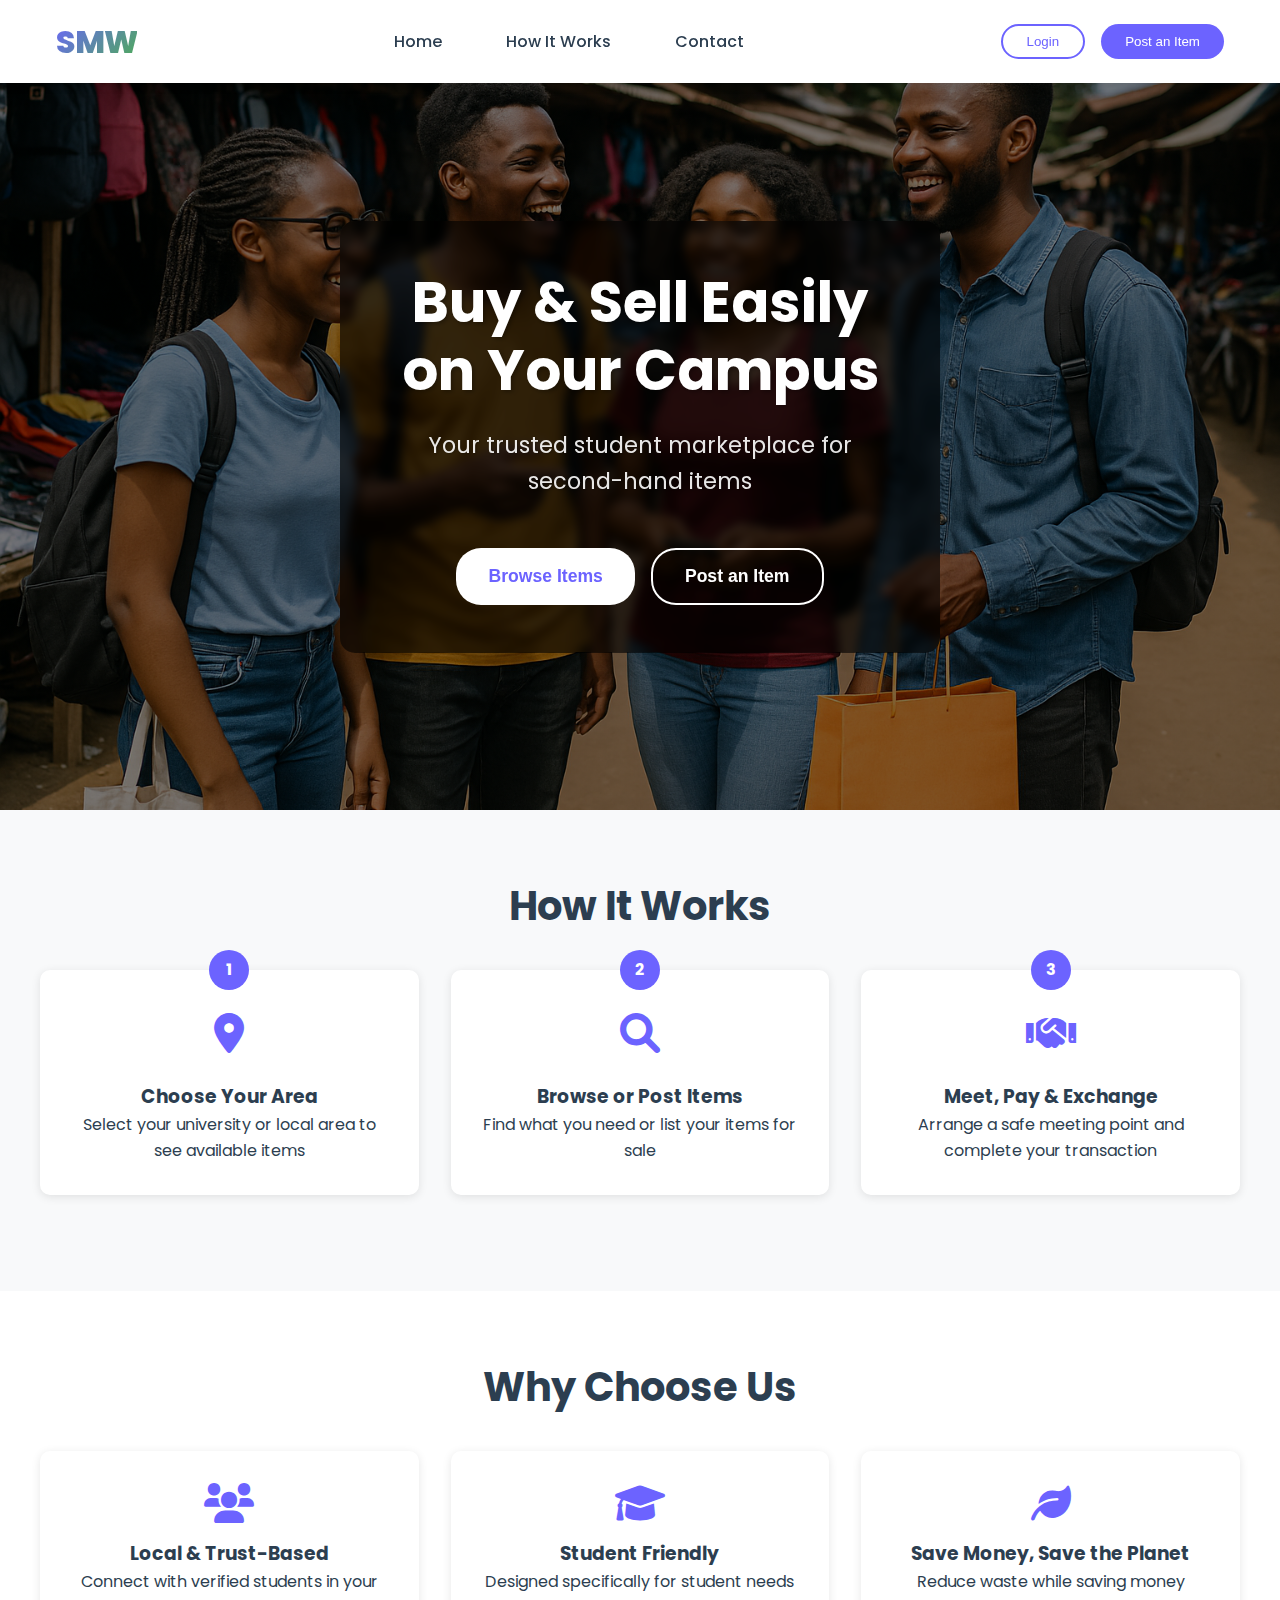
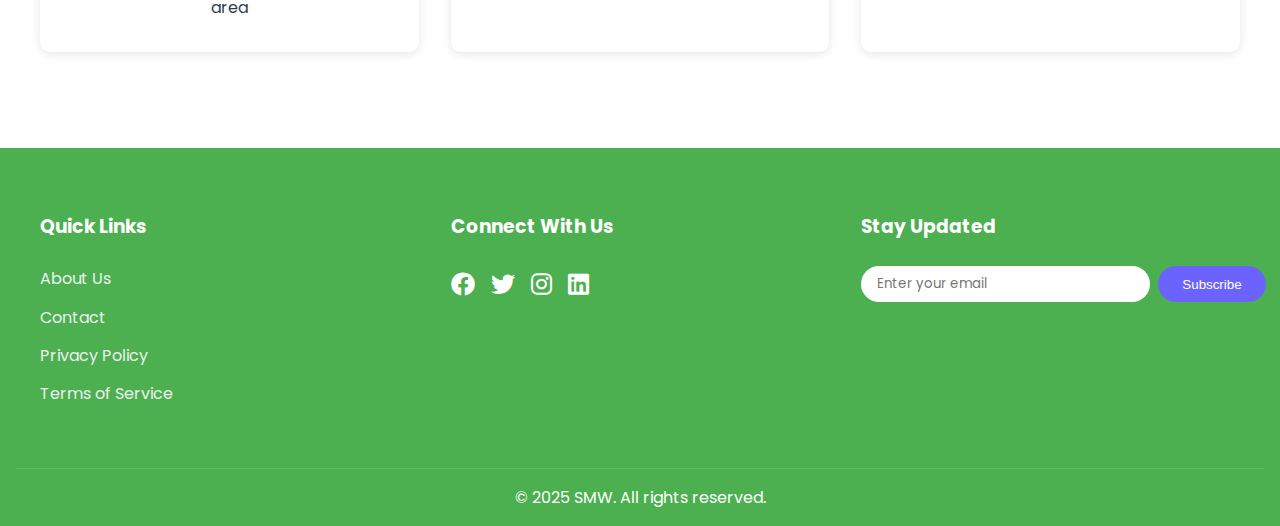
<file: New folder/index.html>
<!DOCTYPE html>
<html lang="en">
<head>
    <meta charset="UTF-8">
    <meta name="viewport" content="width=device-width, initial-scale=1.0">
    <title>Campus Thrift - Student Marketplace</title>
    <link rel="stylesheet" href="styles.css">
    <link rel="stylesheet" href="https://cdnjs.cloudflare.com/ajax/libs/font-awesome/6.0.0/css/all.min.css">
    <link href="https://fonts.googleapis.com/css2?family=Poppins:wght@300;400;500;600;700&display=swap" rel="stylesheet">
</head>
<body>
    <header class="header">
        <nav class="nav-container">
            <div class="logo">
                <h1>SMW</h1>
            </div>
            <div class="nav-links">
                <a href="#" class="nav-link">Home</a>
                <a href="#how-it-works" class="nav-link">How It Works</a>

                <a href="#contact" class="nav-link">Contact</a>
            </div>
            <div class="nav-buttons">
                <button class="nav-button login">Login</button>
                <button class="nav-button post">Post an Item</button>
            </div>
            <button class="hamburger-menu">
                <span></span>
                <span></span>
                <span></span>
            </button>
        </nav>
    </header>

    <main>
        <section class="hero">
            <div class="hero-content">
                <h1>Buy & Sell Easily on Your Campus</h1>
                <p>Your trusted student marketplace for second-hand items</p>
                <div class="cta-buttons">
                    <button class="cta-button primary">Browse Items</button>
                    <button class="cta-button secondary">Post an Item</button>
                </div>
            </div>
        </section>



        <section id="how-it-works" class="steps-section">
            <h2>How It Works</h2>
            <div class="steps-grid">
                <div class="step-card">
                    <div class="step-icon">
                        <i class="fas fa-map-marker-alt"></i>
                    </div>
                    <div class="step-number">1</div>
                    <h3>Choose Your Area</h3>
                    <p>Select your university or local area to see available items</p>
                </div>
                <div class="step-card">
                    <div class="step-icon">
                        <i class="fas fa-search"></i>
                    </div>
                    <div class="step-number">2</div>
                    <h3>Browse or Post Items</h3>
                    <p>Find what you need or list your items for sale</p>
                </div>
                <div class="step-card">
                    <div class="step-icon">
                        <i class="fas fa-handshake"></i>
                    </div>
                    <div class="step-number">3</div>
                    <h3>Meet, Pay & Exchange</h3>
                    <p>Arrange a safe meeting point and complete your transaction</p>
                </div>
            </div>
        </section>

        <section class="features-section">
            <h2>Why Choose Us</h2>
            <div class="features-grid">
                <div class="feature-card">
                    <i class="fas fa-users"></i>
                    <h3>Local & Trust-Based</h3>
                    <p>Connect with verified students in your area</p>
                </div>

                <div class="feature-card">
                    <i class="fas fa-graduation-cap"></i>
                    <h3>Student Friendly</h3>
                    <p>Designed specifically for student needs</p>
                </div>
                <div class="feature-card">
                    <i class="fas fa-leaf"></i>
                    <h3>Save Money, Save the Planet</h3>
                    <p>Reduce waste while saving money</p>
                </div>
            </div>
        </section>

 
    </main>

    <footer class="footer">
        <div class="footer-content">
            <div class="footer-section">
                <h3>Quick Links</h3>
                <ul>
                    <li><a href="#">About Us</a></li>
                    <li><a href="#">Contact</a></li>
                    <li><a href="#">Privacy Policy</a></li>
                    <li><a href="#">Terms of Service</a></li>
                </ul>
            </div>
            <div class="footer-section">
                <h3>Connect With Us</h3>
                <div class="social-icons">
                    <a href="#"><i class="fab fa-facebook"></i></a>
                    <a href="#"><i class="fab fa-twitter"></i></a>
                    <a href="#"><i class="fab fa-instagram"></i></a>
                    <a href="#"><i class="fab fa-linkedin"></i></a>
                </div>
            </div>
            <div class="footer-section">
                <h3>Stay Updated</h3>
                <div class="newsletter">
                    <input type="email" placeholder="Enter your email">
                    <button>Subscribe</button>
                </div>
            </div>
        </div>
        <div class="footer-bottom">
            <p>&copy; 2025 SMW. All rights reserved.</p>
        </div>
    </footer>

    <script src="script.js"></script>
</body>
</html>
</file>
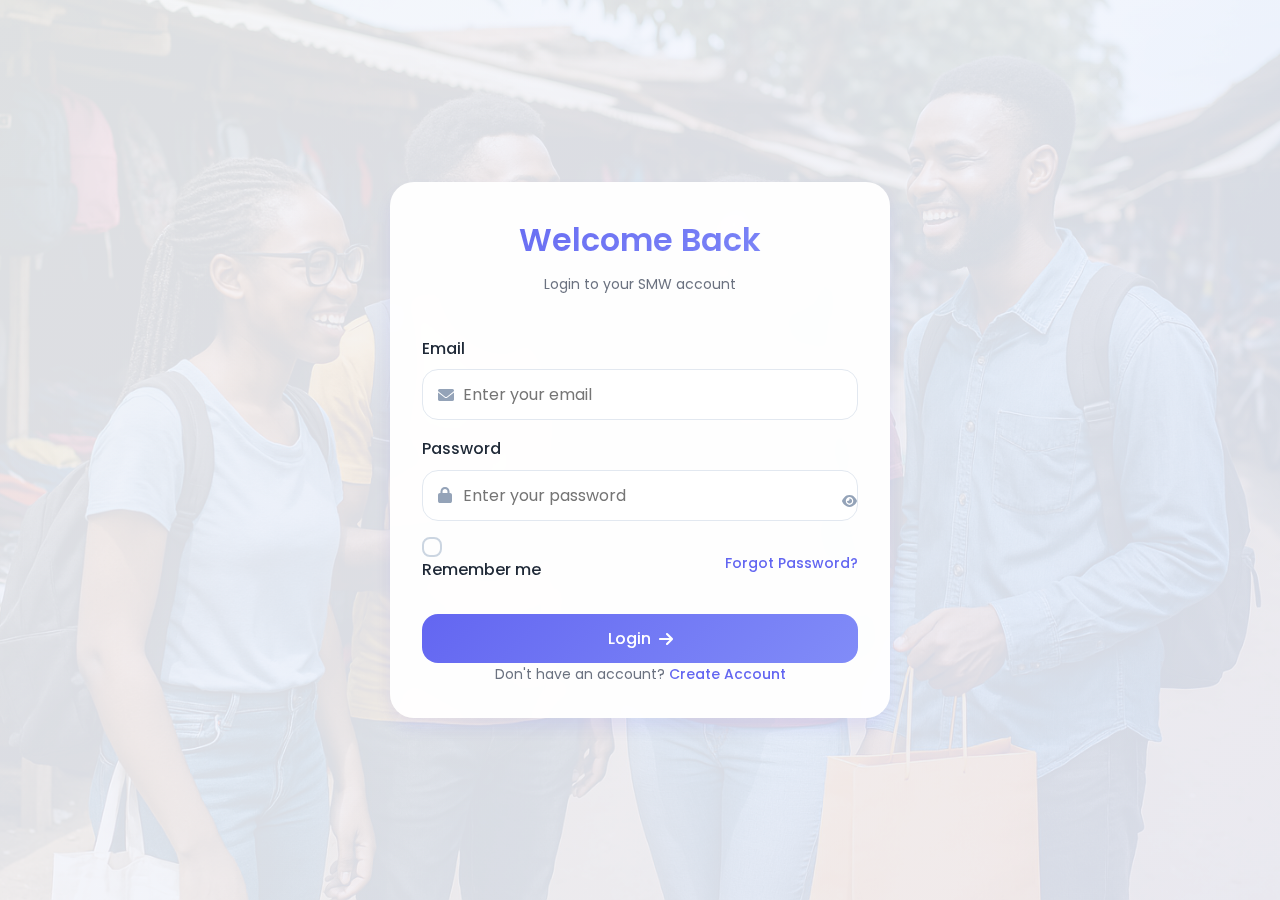
<file: New folder/login.html>
<!DOCTYPE html>
<html lang="en">
<head>
    <meta charset="UTF-8">
    <meta name="viewport" content="width=device-width, initial-scale=1.0">
    <title>Login - SMW</title>
    <link href="https://fonts.googleapis.com/css2?family=Poppins:wght@300;400;500;600;700&display=swap" rel="stylesheet">
    <link rel="stylesheet" href="https://cdnjs.cloudflare.com/ajax/libs/font-awesome/6.0.0/css/all.min.css">
    <link rel="stylesheet" href="login.css">
</head>
<body>
    <div class="container">
        <div class="form-container">
            <div class="form-header">
                <h1>Welcome Back</h1>
                <p class="tagline">Login to your SMW account</p>
            </div>

            <form class="login-form">
                <div class="form-group">
                    <label for="email">Email</label>
                    <div class="input-wrapper">
                        <i class="fas fa-envelope"></i>
                        <input type="email" id="email" placeholder="Enter your email" required>
                    </div>
                </div>

                <div class="form-group">
                    <label for="password">Password</label>
                    <div class="input-wrapper">
                        <i class="fas fa-lock"></i>
                        <input type="password" id="password" placeholder="Enter your password" required>
                        <button type="button" class="toggle-password" aria-label="Toggle password visibility">
                            <i class="fas fa-eye"></i>
                        </button>
                    </div>
                </div>

                <div class="form-group remember-forgot">
                    <label class="checkbox-wrapper">
                        <input type="checkbox">
                        <span class="checkmark"></span>
                        Remember me
                    </label>
                    <a href="#" class="forgot-password">Forgot Password?</a>
                </div>

                <button type="submit" class="submit-btn">
                    <span class="btn-text">Login</span>
                    <i class="fas fa-arrow-right"></i>
                </button>

                <p class="register-link">
                    Don't have an account? <a href="register.html">Create Account</a>
                </p>
            </form>
        </div>
    </div>

    <script src="login.js"></script>
</body>
</html>
</file>
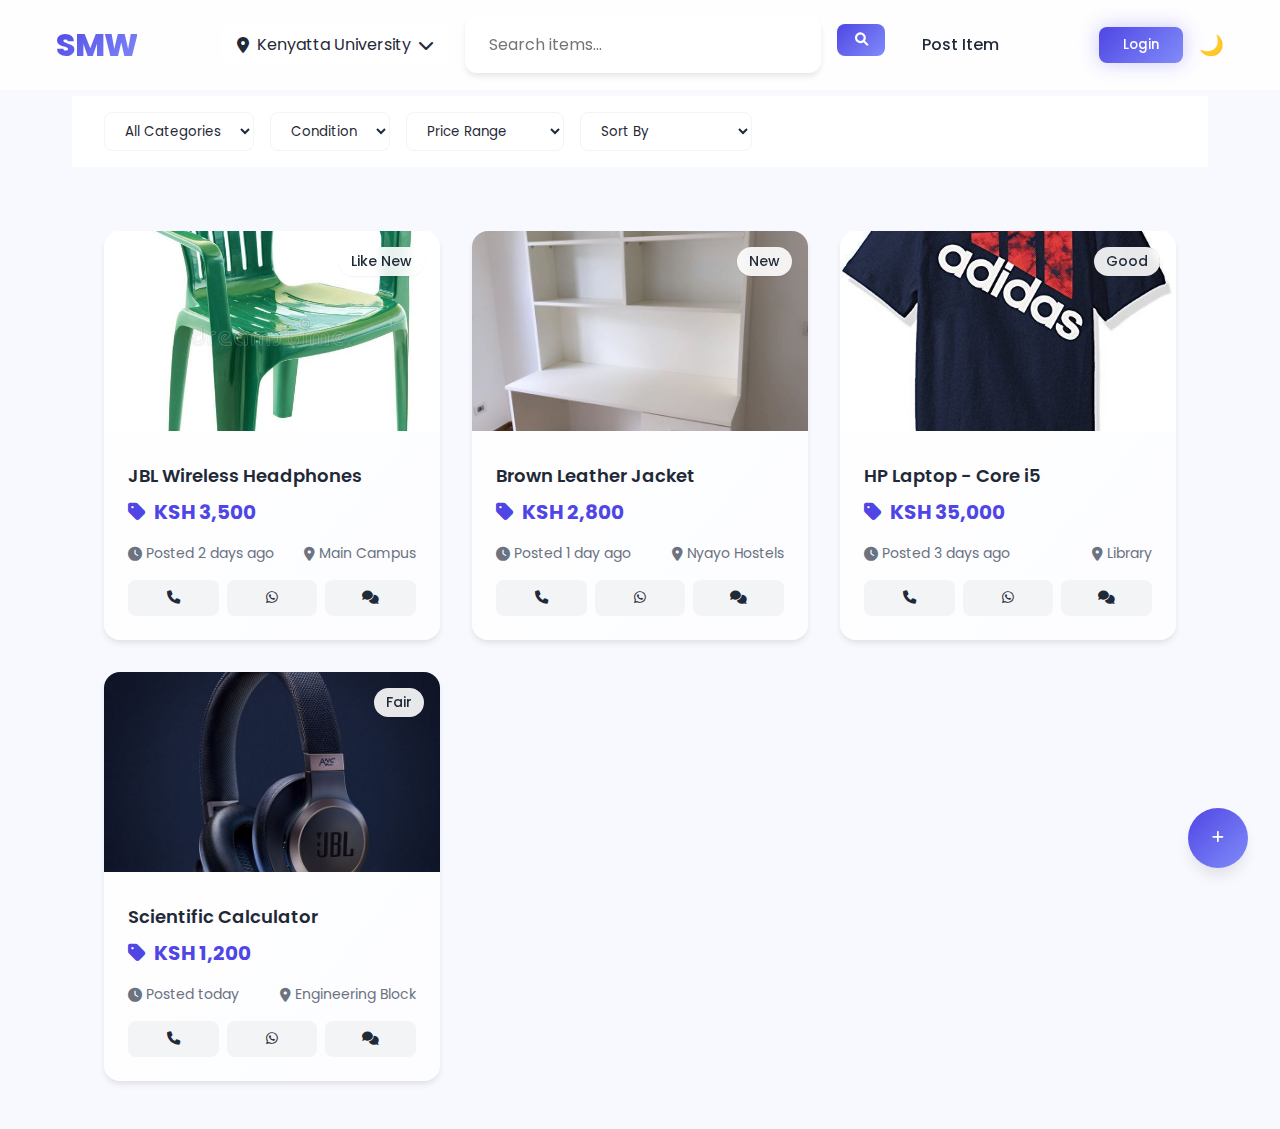
<file: New folder/market.html>
<!DOCTYPE html>
<html lang="en">
<head>
    <meta charset="UTF-8">
    <meta name="viewport" content="width=device-width, initial-scale=1.0">
    <title>StudentMarket - Browse Items</title>
    <link rel="stylesheet" href="market.css">
    <link href="https://fonts.googleapis.com/css2?family=Poppins:wght@300;400;500;600;700&display=swap" rel="stylesheet">
    <link rel="stylesheet" href="https://cdnjs.cloudflare.com/ajax/libs/font-awesome/6.0.0/css/all.min.css">
</head>
<body>
    <nav class="navbar">
        <div class="nav-container">
            <a href="#" class="logo">SMW</a>
            
            <div class="nav-center">
                <div class="location-selector">
                    <i class="fas fa-map-marker-alt"></i>
                    <span>Kenyatta University</span>
                    <i class="fas fa-chevron-down"></i>
                </div>
                <div class="search-bar">
                    <input type="text" placeholder="Search items..." aria-label="Search items">
                    <button class="search-btn">
                        <i class="fas fa-search"></i>
                    </button>
                </div>
            </div>

            <div class="nav-links">
                <a href="#" class="nav-link">Post Item</a>
            </div>

            <div class="nav-right">
                <button class="login-btn">Login</button>
                <button class="theme-toggle" aria-label="Toggle theme">🌙</button>
            </div>

            <button class="hamburger-menu" aria-label="Toggle menu">
                <span></span>
                <span></span>
                <span></span>
            </button>
        </div>
    </nav>

    <main class="main-content">
        <div class="filters-bar">
            <div class="filter-group">
                <select class="filter-select" aria-label="Select category">
                    <option value="">All Categories</option>
                    <option value="electronics">Electronics</option>
                    <option value="books">Books</option>
                    <option value="furniture">Furniture</option>
                    <option value="clothing">Clothing</option>
                </select>
                <select class="filter-select" aria-label="Select condition">
                    <option value="">Condition</option>
                    <option value="new">New</option>
                    <option value="like-new">Like New</option>
                    <option value="good">Good</option>
                    <option value="fair">Fair</option>
                </select>
                <select class="filter-select" aria-label="Select price range">
                    <option value="">Price Range</option>
                    <option value="0-1000">0 - 1000 KSH</option>
                    <option value="1000-5000">1000 - 5000 KSH</option>
                    <option value="5000+">5000+ KSH</option>
                </select>
                <select class="filter-select" aria-label="Sort by">
                    <option value="">Sort By</option>
                    <option value="newest">Newest First</option>
                    <option value="price-low">Price: Low to High</option>
                    <option value="price-high">Price: High to Low</option>
                </select>
            </div>
        </div>

        <div class="products-grid">
            <!-- Product Card 1 -->
            <div class="product-card">
                <img src="assets/item1.jpg" alt="JBL Headphones" class="product-image">
                <span class="condition-badge">Like New</span>
                <div class="product-info">
                    <h3>JBL Wireless Headphones</h3>
                    <p class="price">
                        <i class="fas fa-tag"></i>
                        KSH 3,500
                    </p>
                    <div class="product-meta">
                        <span><i class="fas fa-clock"></i> Posted 2 days ago</span>
                        <span><i class="fas fa-map-marker-alt"></i> Main Campus</span>
                    </div>
                    <div class="product-actions">
                        <button class="action-btn call" aria-label="Call seller">
                            <i class="fas fa-phone"></i>
                        </button>
                        <button class="action-btn whatsapp" aria-label="WhatsApp seller">
                            <i class="fab fa-whatsapp"></i>
                        </button>
                        <button class="action-btn chat" aria-label="Chat with seller">
                            <i class="fas fa-comments"></i>
                        </button>
                    </div>
                </div>
            </div>

            <!-- Product Card 2 -->
            <div class="product-card">
                <img src="assets/item2.jpg" alt="Brown Jacket" class="product-image">
                <span class="condition-badge">New</span>
                <div class="product-info">
                    <h3>Brown Leather Jacket</h3>
                    <p class="price">
                        <i class="fas fa-tag"></i>
                        KSH 2,800
                    </p>
                    <div class="product-meta">
                        <span><i class="fas fa-clock"></i> Posted 1 day ago</span>
                        <span><i class="fas fa-map-marker-alt"></i> Nyayo Hostels</span>
                    </div>
                    <div class="product-actions">
                        <button class="action-btn call" aria-label="Call seller">
                            <i class="fas fa-phone"></i>
                        </button>
                        <button class="action-btn whatsapp" aria-label="WhatsApp seller">
                            <i class="fab fa-whatsapp"></i>
                        </button>
                        <button class="action-btn chat" aria-label="Chat with seller">
                            <i class="fas fa-comments"></i>
                        </button>
                    </div>
                </div>
            </div>

            <!-- Product Card 3 -->
            <div class="product-card">
                <img src="assets/item3.jpg" alt="Laptop" class="product-image">
                <span class="condition-badge">Good</span>
                <div class="product-info">
                    <h3>HP Laptop - Core i5</h3>
                    <p class="price">
                        <i class="fas fa-tag"></i>
                        KSH 35,000
                    </p>
                    <div class="product-meta">
                        <span><i class="fas fa-clock"></i> Posted 3 days ago</span>
                        <span><i class="fas fa-map-marker-alt"></i> Library</span>
                    </div>
                    <div class="product-actions">
                        <button class="action-btn call" aria-label="Call seller">
                            <i class="fas fa-phone"></i>
                        </button>
                        <button class="action-btn whatsapp" aria-label="WhatsApp seller">
                            <i class="fab fa-whatsapp"></i>
                        </button>
                        <button class="action-btn chat" aria-label="Chat with seller">
                            <i class="fas fa-comments"></i>
                        </button>
                    </div>
                </div>
            </div>

            <!-- More product cards -->
            <div class="product-card">
                <img src="assets/item4.jpg" alt="Calculator" class="product-image">
                <span class="condition-badge">Fair</span>
                <div class="product-info">
                    <h3>Scientific Calculator</h3>
                    <p class="price">
                        <i class="fas fa-tag"></i>
                        KSH 1,200
                    </p>
                    <div class="product-meta">
                        <span><i class="fas fa-clock"></i> Posted today</span>
                        <span><i class="fas fa-map-marker-alt"></i> Engineering Block</span>
                    </div>
                    <div class="product-actions">
                        <button class="action-btn call" aria-label="Call seller">
                            <i class="fas fa-phone"></i>
                        </button>
                        <button class="action-btn whatsapp" aria-label="WhatsApp seller">
                            <i class="fab fa-whatsapp"></i>
                        </button>
                        <button class="action-btn chat" aria-label="Chat with seller">
                            <i class="fas fa-comments"></i>
                        </button>
                    </div>
                </div>
            </div>
        </div>

        <button class="floating-post-btn" aria-label="Post new item">
            <i class="fas fa-plus"></i>
        </button>
    </main>

    <script src="market.js"></script>
</body>
</html>
</file>
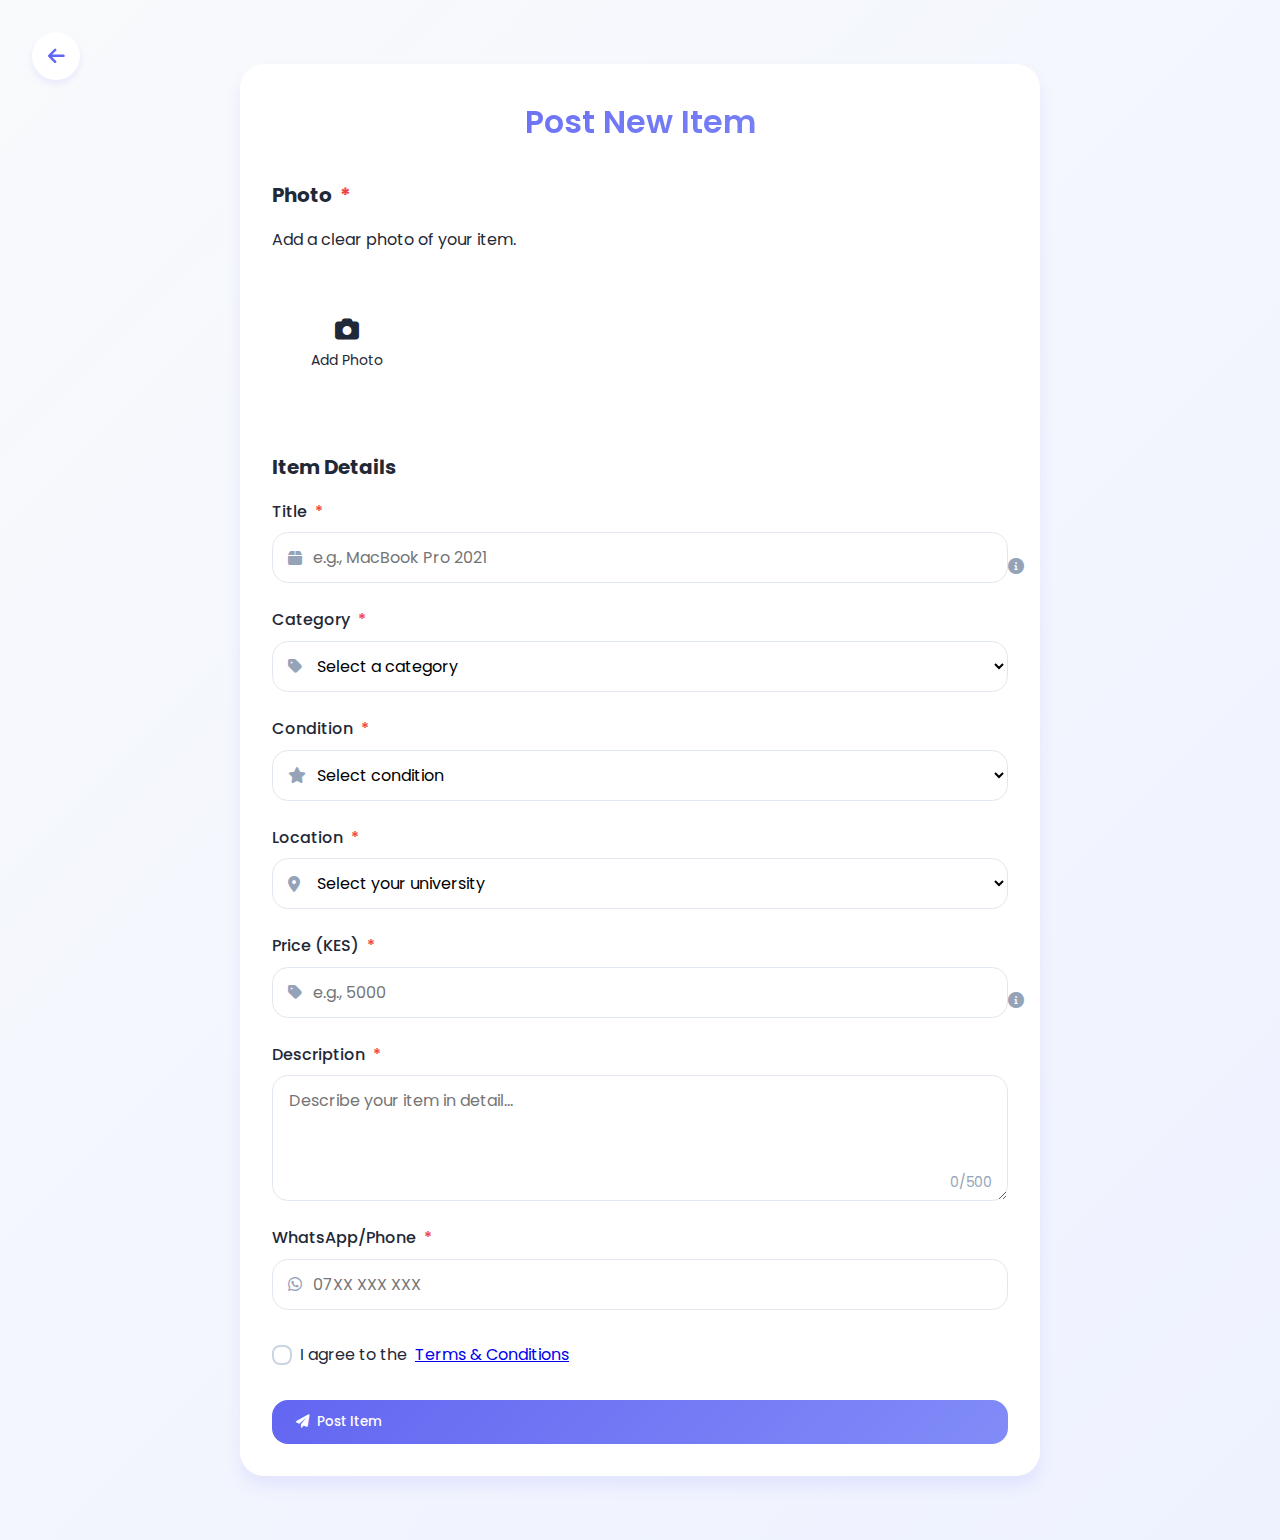
<file: New folder/post-item.html>
<!DOCTYPE html>
<html lang="en">
<head>
    <meta charset="UTF-8">
    <meta name="viewport" content="width=device-width, initial-scale=1.0">
    <title>Post New Item - StudentMarket</title>
    <link href="https://fonts.googleapis.com/css2?family=Poppins:wght@300;400;500;600;700&display=swap" rel="stylesheet">
    <link rel="stylesheet" href="https://cdnjs.cloudflare.com/ajax/libs/font-awesome/6.0.0/css/all.min.css">
    <link rel="stylesheet" href="post-item.css">
</head>
<body>
    <!-- Back Button -->
    <button class="back-button" aria-label="Go back">
        <i class="fas fa-arrow-left"></i>
    </button>

    <main class="post-item-container">
        <div class="form-card">
            <!-- Header -->
            <div class="form-header">
                <h1>Post New Item</h1>
            
            </div>

            <!-- Form -->
            <form class="post-item-form">
                <!-- Photos Section -->
                <div class="form-section">
                    <h2>Photo <span class="required">*</span></h2>
                    <p class="hint">Add a clear photo of your item.</p>
                    <div class="single-photo-upload">
                        <div class="photo-upload-box">
                            <i class="fas fa-camera"></i>
                            <span>Add Photo</span>
                            <input type="file" id="photo-input" accept="image/*" required>
                        </div>
                        <div id="photo-preview" class="photo-preview"></div>
                    </div>
                </div>

                <!-- Basic Info Section -->
                <div class="form-section">
                    <h2>Item Details</h2>
                    
                    <div class="form-group">
                        <label for="title">Title <span class="required">*</span></label>
                        <div class="input-wrapper">
                            <i class="fas fa-box"></i>
                            <input type="text" id="title" placeholder="e.g., MacBook Pro 2021" required>
                            <div class="tooltip" data-tooltip="Be specific with your item's title">
                                <i class="fas fa-info-circle"></i>
                            </div>
                        </div>
                    </div>

                    <div class="form-group">
                        <label for="category">Category <span class="required">*</span></label>
                        <div class="input-wrapper">
                            <i class="fas fa-tag"></i>
                            <select id="category" required>
                                <option value="">Select a category</option>
                                <option value="electronics">Electronics</option>
                                <option value="books">Books</option>
                                <option value="furniture">Furniture</option>
                                <option value="fashion">Fashion</option>
                                <option value="other">Other</option>
                            </select>
                        </div>
                    </div>

                    <div class="form-group">
                        <label for="condition">Condition <span class="required">*</span></label>
                        <div class="input-wrapper">
                            <i class="fas fa-star"></i>
                            <select id="condition" required>
                                <option value="">Select condition</option>
                                <option value="new">New</option>
                                <option value="like-new">Like New</option>
                                <option value="good">Good</option>
                                <option value="fair">Fair</option>
                            </select>
                        </div>
                    </div>

                    <div class="form-group">
                        <label for="location">Location <span class="required">*</span></label>
                        <div class="input-wrapper">
                            <i class="fas fa-map-marker-alt"></i>
                            <select id="location" required>
                                <option value="">Select your university</option>
                                <option value="ku">Kenyatta University</option>
                                <option value="jkuat">JKUAT</option>
                                <option value="uon">University of Nairobi</option>
                                <option value="egerton">Egerton University</option>
                            </select>
                        </div>
                    </div>

                    <div class="form-group">
                        <label for="price">Price (KES) <span class="required">*</span></label>
                        <div class="input-wrapper">
                            <i class="fas fa-tag"></i>
                            <input type="number" id="price" placeholder="e.g., 5000" required>
                            <div class="tooltip" data-tooltip="Set a reasonable price for quick sale">
                                <i class="fas fa-info-circle"></i>
                            </div>
                        </div>
                    </div>

                    <div class="form-group">
                        <label for="description">Description <span class="required">*</span></label>
                        <div class="input-wrapper">
                            <textarea id="description" rows="4" placeholder="Describe your item in detail..." required></textarea>
                            <div class="char-count">0/500</div>
                        </div>
                    </div>

                    <div class="form-group">
                        <label for="contact">WhatsApp/Phone <span class="required">*</span></label>
                        <div class="input-wrapper">
                            <i class="fab fa-whatsapp"></i>
                            <input type="tel" id="contact" placeholder="07XX XXX XXX" required>
                        </div>
                    </div>
                </div>

                <!-- Terms Section -->
                <div class="form-section">
                    <div class="terms-group">
                        <label class="checkbox-wrapper">
                            <input type="checkbox" required>
                            <span class="checkmark"></span>
                            I agree to the <a href="#">Terms & Conditions</a>
                        </label>
                    </div>
                </div>

                <!-- Action Buttons -->
                <div class="form-actions">
     
                    <button type="submit" class="submit-btn">
                        <i class="fas fa-paper-plane"></i>
                        Post Item
                    </button>
                </div>
            </form>
        </div>
    </main>

    <script src="post-item.js"></script>
</body>
</html>
</file>
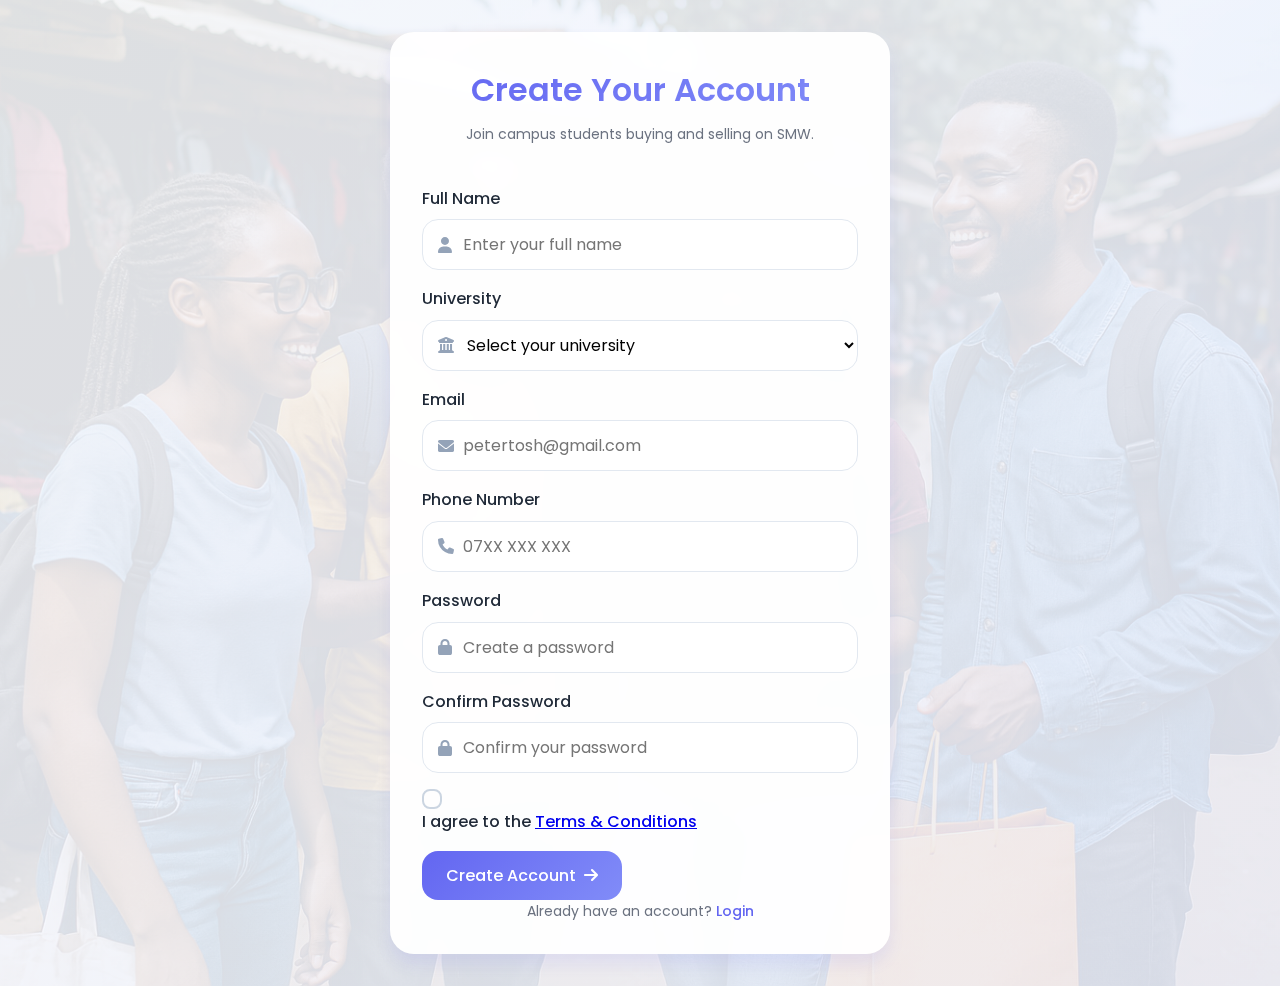
<file: New folder/register.html>
<!DOCTYPE html>
<html lang="en">
<head>
    <meta charset="UTF-8">
    <meta name="viewport" content="width=device-width, initial-scale=1.0">
    <title>Create Account - SMW</title>
    <link href="https://fonts.googleapis.com/css2?family=Poppins:wght@300;400;500;600;700&display=swap" rel="stylesheet">
    <link rel="stylesheet" href="https://cdnjs.cloudflare.com/ajax/libs/font-awesome/6.0.0/css/all.min.css">
    <link rel="stylesheet" href="register.css">
</head>
<body>
    <div class="container">
        <div class="form-container">
            <div class="form-header">
                <h1>Create Your Account</h1>
                <p class="tagline">Join  campus students buying and selling on SMW.</p>
            </div>

            <form class="register-form">
                <div class="form-group">
                    <label for="fullname">Full Name</label>
                    <div class="input-wrapper">
                        <i class="fas fa-user"></i>
                        <input type="text" id="fullname" placeholder="Enter your full name" required>
                    </div>
                </div>

                <div class="form-group">
                    <label for="university">University</label>
                    <div class="input-wrapper">
                        <i class="fas fa-university"></i>
                        <select id="university" required>
                            <option value="">Select your university</option>
                            <option value="ku">Kenyatta University</option>
                            <option value="uon">University of Nairobi</option>
                            <option value="jkuat">JKUAT</option>
                            <option value="egerton">Egerton University</option>
                            <option value="strath">Strathmore University</option>
                        </select>
                    </div>
                </div>

                <div class="form-group">
                    <label for="email">Email</label>
                    <div class="input-wrapper">
                        <i class="fas fa-envelope"></i>
                        <input type="email" id="email" placeholder="petertosh@gmail.com" required>
                    </div>
                </div>

                <div class="form-group">
                    <label for="phone">Phone Number</label>
                    <div class="input-wrapper">
                        <i class="fas fa-phone"></i>
                        <input type="tel" id="phone" placeholder="07XX XXX XXX" required>
                    </div>
                </div>

                <div class="form-group">
                    <label for="password">Password</label>
                    <div class="input-wrapper">
                        <i class="fas fa-lock"></i>
                        <input type="password" id="password" placeholder="Create a password" required>
                    </div>
                </div>

                <div class="form-group">
                    <label for="confirm-password">Confirm Password</label>
                    <div class="input-wrapper">
                        <i class="fas fa-lock"></i>
                        <input type="password" id="confirm-password" placeholder="Confirm your password" required>
                    </div>
                </div>

                <div class="form-group">
                    <label class="checkbox-wrapper">
                        <input type="checkbox" required>
                        <span class="checkmark"></span>
                        I agree to the <a href="#">Terms & Conditions</a>
                    </label>
                </div>

                <button type="submit" class="submit-btn">
                    <span class="btn-text">Create Account</span>
                    <i class="fas fa-arrow-right"></i>
                </button>

                <p class="login-link">
                    Already have an account? <a href="#">Login</a>
                </p>
            </form>
        </div>
    </div>

    <script src="register.js"></script>
</body>
</html>
</file>
<file: New folder/login.css>
:root {
    /* Colors */
    --primary-color: #6366F1;
    --secondary-color: #818CF8;
    --accent-color: #10B981;
    --background-color: #F8FAFC;
    --text-color: #1F2937;
    --light-gray: #F3F4F6;
    --white: #FFFFFF;
    
    /* Shadows */
    --shadow-sm: 0 2px 4px rgba(99, 102, 241, 0.05);
    --shadow-md: 0 4px 6px rgba(99, 102, 241, 0.1);
    --shadow-lg: 0 10px 15px rgba(99, 102, 241, 0.1);
    
    /* Gradients */
    --gradient-primary: linear-gradient(135deg, #6366F1, #818CF8);
    --gradient-accent: linear-gradient(135deg, #10B981, #34D399);
    --gradient-background: linear-gradient(135deg, #F8FAFC, #EEF2FF);
    
    /* Border Radius */
    --border-radius-sm: 0.5rem;
    --border-radius-md: 1rem;
    --border-radius-lg: 1.5rem;
    
    /* Transitions */
    --transition-fast: 0.2s ease;
    --transition-normal: 0.3s ease;
}

/* Base Styles */
* {
    margin: 0;
    padding: 0;
    box-sizing: border-box;
    font-family: 'Poppins', sans-serif;
}

body {
    background: var(--gradient-background);
    color: var(--text-color);
    min-height: 100vh;
    display: flex;
    align-items: center;
    justify-content: center;
    padding: 2rem;
    line-height: 1.6;
    position: relative;
}

body::before {
    content: '';
    position: absolute;
    top: 0;
    left: 0;
    right: 0;
    bottom: 0;
    background-image: url('assets/students.png');
    background-size: cover;
    background-position: center;
    background-repeat: no-repeat;
    opacity: 0.1;
    z-index: -1;
}

/* Container */
.container {
    max-width: 500px;
    width: 100%;
    animation: fadeIn 0.6s ease-out;
}

/* Form Container */
.form-container {
    background: var(--white);
    border-radius: var(--border-radius-lg);
    box-shadow: var(--shadow-lg);
    padding: 2rem;
    display: flex;
    flex-direction: column;
    gap: 1.5rem;
    backdrop-filter: blur(10px);
    background-color: rgba(255, 255, 255, 0.95);
}

.form-header {
    text-align: center;
    margin-bottom: 1rem;
}

.form-header h1 {
    font-size: 2rem;
    font-weight: 600;
    margin-bottom: 0.5rem;
    background: var(--gradient-primary);
    -webkit-background-clip: text;
    -webkit-text-fill-color: transparent;
}

.tagline {
    color: #6B7280;
    font-size: 0.875rem;
}

/* Form Groups */
.form-group {
    margin-bottom: 1rem;
}

.form-group label {
    display: block;
    margin-bottom: 0.5rem;
    font-weight: 500;
}

.input-wrapper {
    position: relative;
    display: flex;
    align-items: center;
}

.input-wrapper i {
    position: absolute;
    left: 1rem;
    color: #94A3B8;
}

.input-wrapper input {
    width: 100%;
    padding: 0.75rem 1rem 0.75rem 2.5rem;
    border: 1px solid #E2E8F0;
    border-radius: var(--border-radius-md);
    background: var(--white);
    font-size: 1rem;
    transition: var(--transition-fast);
}

.input-wrapper input:focus {
    outline: none;
    border-color: var(--primary-color);
    box-shadow: 0 0 0 3px rgba(99, 102, 241, 0.1);
}

/* Toggle Password Button */
.toggle-password {
    position: absolute;
    right: 1rem;
    background: none;
    border: none;
    color: #94A3B8;
    cursor: pointer;
    padding: 0.5rem;
    transition: var(--transition-fast);
}

.toggle-password:hover {
    color: var(--primary-color);
}

/* Remember Me & Forgot Password */
.remember-forgot {
    display: flex;
    justify-content: space-between;
    align-items: center;
    margin-bottom: 1.5rem;
}

.checkbox-wrapper {
    display: flex;
    align-items: center;
    gap: 0.5rem;
    cursor: pointer;
}

.checkbox-wrapper input {
    display: none;
}

.checkmark {
    width: 1.25rem;
    height: 1.25rem;
    border: 2px solid #CBD5E1;
    border-radius: var(--border-radius-sm);
    display: flex;
    align-items: center;
    justify-content: center;
    transition: var(--transition-fast);
}

.checkbox-wrapper input:checked + .checkmark {
    background: var(--gradient-primary);
    border-color: transparent;
}

.checkbox-wrapper input:checked + .checkmark::after {
    content: '✓';
    color: var(--white);
    font-size: 0.875rem;
}

.forgot-password {
    color: var(--primary-color);
    text-decoration: none;
    font-size: 0.875rem;
    font-weight: 500;
}

.forgot-password:hover {
    text-decoration: underline;
}

/* Submit Button */
.submit-btn {
    background: var(--gradient-primary);
    color: var(--white);
    border: none;
    border-radius: var(--border-radius-md);
    padding: 0.75rem 1.5rem;
    font-size: 1rem;
    font-weight: 500;
    cursor: pointer;
    display: flex;
    align-items: center;
    justify-content: center;
    gap: 0.5rem;
    transition: var(--transition-normal);
    margin-top: 1rem;
    width: 100%;
}

.submit-btn:hover {
    transform: translateY(-2px);
    box-shadow: var(--shadow-lg);
}

.submit-btn i {
    transition: var(--transition-normal);
}

.submit-btn:hover i {
    transform: translateX(4px);
}

/* Register Link */
.register-link {
    text-align: center;
    font-size: 0.875rem;
    color: #6B7280;
}

.register-link a {
    color: var(--primary-color);
    text-decoration: none;
    font-weight: 500;
}

.register-link a:hover {
    text-decoration: underline;
}

/* Animations */
@keyframes fadeIn {
    from {
        opacity: 0;
        transform: translateY(20px);
    }
    to {
        opacity: 1;
        transform: translateY(0);
    }
}

/* Responsive Design */
@media (max-width: 768px) {
    body {
        padding: 1rem;
    }

    .form-container {
        padding: 1.5rem;
    }

    .form-header h1 {
        font-size: 1.5rem;
    }
}

@media (max-width: 480px) {
    body {
        padding: 1rem;
    }

    .form-container {
        padding: 1rem;
    }
}
</file>
<file: New folder/post-item.css>
:root {
    /* Colors */
    --primary-color: #6366F1;
    --secondary-color: #818CF8;
    --accent-color: #10B981;
    --background-color: #F8FAFC;
    --text-color: #1F2937;
    --light-gray: #F3F4F6;
    --white: #FFFFFF;
    
    /* Shadows */
    --shadow-sm: 0 2px 4px rgba(99, 102, 241, 0.05);
    --shadow-md: 0 4px 6px rgba(99, 102, 241, 0.1);
    --shadow-lg: 0 10px 15px rgba(99, 102, 241, 0.1);
    
    /* Gradients */
    --gradient-primary: linear-gradient(135deg, #6366F1, #818CF8);
    --gradient-accent: linear-gradient(135deg, #10B981, #34D399);
    --gradient-background: linear-gradient(135deg, #F8FAFC, #EEF2FF);
    
    /* Border Radius */
    --border-radius-sm: 0.5rem;
    --border-radius-md: 1rem;
    --border-radius-lg: 1.5rem;
    
    /* Transitions */
    --transition-fast: 0.2s ease;
    --transition-normal: 0.3s ease;
}

/* Base Styles */
* {
    margin: 0;
    padding: 0;
    box-sizing: border-box;
    font-family: 'Poppins', sans-serif;
}

body {
    background: var(--gradient-background);
    color: var(--text-color);
    min-height: 100vh;
    padding: 2rem;
    line-height: 1.6;
}

/* Back Button */
.back-button {
    position: fixed;
    top: 2rem;
    left: 2rem;
    width: 3rem;
    height: 3rem;
    border-radius: 50%;
    background: var(--white);
    border: none;
    box-shadow: var(--shadow-md);
    cursor: pointer;
    display: flex;
    align-items: center;
    justify-content: center;
    font-size: 1.2rem;
    color: var(--primary-color);
    transition: var(--transition-normal);
}

.back-button:hover {
    transform: translateX(-4px);
    box-shadow: var(--shadow-lg);
}

/* Main Container */
.post-item-container {
    max-width: 800px;
    margin: 2rem auto;
    animation: fadeIn 0.6s ease-out;
}

/* Form Card */
.form-card {
    background: var(--white);
    border-radius: var(--border-radius-lg);
    box-shadow: var(--shadow-lg);
    padding: 2rem;
}

/* Form Header */
.form-header {
    text-align: center;
    margin-bottom: 2rem;
}

.form-header h1 {
    font-size: 2rem;
    font-weight: 600;
    margin-bottom: 1rem;
    background: var(--gradient-primary);
    -webkit-background-clip: text;
    -webkit-text-fill-color: transparent;
}

/* Step Indicator */
.step-indicator {
    display: flex;
    justify-content: center;
    gap: 1rem;
    margin-bottom: 2rem;
}

.step {
    padding: 0.5rem 1rem;
    border-radius: var(--border-radius-md);
    background: var(--light-gray);
    font-size: 0.875rem;
    color: #6B7280;
}

.step.active {
    background: var(--gradient-primary);
    color: var(--white);
}

/* Form Sections */
.form-section {
    margin-bottom: 2rem;
}

.form-section h2 {
    font-size: 1.25rem;
    margin-bottom: 1rem;
}

/* Photo Upload Grid */
.photo-grid {
    display: grid;
    grid-template-columns: repeat(auto-fit, minmax(120px, 1fr));
    gap: 1rem;
    margin-top: 1rem;
}

.single-photo-upload {
    display: flex;
    gap: 1rem;
    align-items: flex-start;
    margin-top: 1rem;
}

.photo-upload-box {
    width: 150px;
    height: 150px;
    border: 2px dashed var(--border-color);
    border-radius: 8px;
    display: flex;
    flex-direction: column;
    align-items: center;
    justify-content: center;
    cursor: pointer;
    transition: all 0.3s ease;
    background-color: var(--bg-light);
    position: relative;
    overflow: hidden;
}

.photo-upload-box:hover {
    border-color: var(--primary-color);
    background-color: var(--bg-hover);
}

.photo-upload-box i {
    font-size: 24px;
    color: var(--text-muted);
    margin-bottom: 8px;
}

.photo-upload-box span {
    font-size: 14px;
    color: var(--text-muted);
}

.photo-upload-box input[type="file"] {
    position: absolute;
    width: 100%;
    height: 100%;
    top: 0;
    left: 0;
    opacity: 0;
    cursor: pointer;
}

.photo-preview {
    width: 150px;
    height: 150px;
    border-radius: 8px;
    overflow: hidden;
    display: none;
}

.photo-preview img {
    width: 100%;
    height: 100%;
    object-fit: cover;
}

.photo-preview.active {
    display: block;
}

/* Form Groups */
.form-group {
    margin-bottom: 1.5rem;
}

.form-group label {
    display: block;
    margin-bottom: 0.5rem;
    font-weight: 500;
}

.required {
    color: #EF4444;
    margin-left: 0.25rem;
}

.input-wrapper {
    position: relative;
    display: flex;
    align-items: center;
}

.input-wrapper i {
    position: absolute;
    left: 1rem;
    color: #94A3B8;
}

.input-wrapper input,
.input-wrapper select,
.input-wrapper textarea {
    width: 100%;
    padding: 0.75rem 1rem 0.75rem 2.5rem;
    border: 1px solid #E2E8F0;
    border-radius: var(--border-radius-md);
    background: var(--white);
    font-size: 1rem;
    transition: var(--transition-fast);
}

.input-wrapper textarea {
    padding-left: 1rem;
    resize: vertical;
    min-height: 100px;
}

.input-wrapper input:focus,
.input-wrapper select:focus,
.input-wrapper textarea:focus {
    outline: none;
    border-color: var(--primary-color);
    box-shadow: 0 0 0 3px rgba(99, 102, 241, 0.1);
}

/* Tooltip */
.tooltip {
    position: absolute;
    right: 1rem;
    color: #94A3B8;
    cursor: help;
}

.tooltip:hover::before {
    content: attr(data-tooltip);
    position: absolute;
    bottom: 100%;
    right: 0;
    background: var(--text-color);
    color: var(--white);
    padding: 0.5rem 1rem;
    border-radius: var(--border-radius-sm);
    font-size: 0.875rem;
    white-space: nowrap;
    z-index: 10;
}

/* Character Count */
.char-count {
    position: absolute;
    right: 1rem;
    bottom: 0.5rem;
    font-size: 0.875rem;
    color: #94A3B8;
}

/* Checkbox */
.checkbox-wrapper {
    display: flex;
    align-items: center;
    gap: 0.5rem;
    cursor: pointer;
}

.checkbox-wrapper input {
    display: none;
}

.checkmark {
    width: 1.25rem;
    height: 1.25rem;
    border: 2px solid #CBD5E1;
    border-radius: var(--border-radius-sm);
    display: flex;
    align-items: center;
    justify-content: center;
    transition: var(--transition-fast);
}

.checkbox-wrapper input:checked + .checkmark {
    background: var(--gradient-primary);
    border-color: transparent;
}

.checkbox-wrapper input:checked + .checkmark::after {
    content: '✓';
    color: var(--white);
    font-size: 0.875rem;
}

/* Form Actions */
.form-actions {
    display: flex;
    gap: 1rem;
    margin-top: 2rem;
}

.preview-btn,
.submit-btn {
    padding: 0.75rem 1.5rem;
    border-radius: var(--border-radius-md);
    font-weight: 500;
    cursor: pointer;
    display: flex;
    align-items: center;
    gap: 0.5rem;
    transition: var(--transition-normal);
}

.preview-btn {
    background: var(--white);
    border: 1px solid #E2E8F0;
    color: var(--text-color);
}

.submit-btn {
    flex: 1;
    background: var(--gradient-primary);
    border: none;
    color: var(--white);
}

.preview-btn:hover {
    background: var(--light-gray);
    transform: translateY(-2px);
}

.submit-btn:hover {
    transform: translateY(-2px);
    box-shadow: var(--shadow-lg);
}

/* Animations */
@keyframes fadeIn {
    from {
        opacity: 0;
        transform: translateY(20px);
    }
    to {
        opacity: 1;
        transform: translateY(0);
    }
}

/* Responsive Design */
@media (max-width: 768px) {
    body {
        padding: 1rem;
    }

    .back-button {
        top: 1rem;
        left: 1rem;
    }

    .form-card {
        padding: 1.5rem;
    }

    .form-actions {
        flex-direction: column;
    }

    .preview-btn,
    .submit-btn {
        width: 100%;
        justify-content: center;
    }
}

@media (max-width: 480px) {
    .photo-grid {
        grid-template-columns: repeat(2, 1fr);
    }

    .photo-upload-box.main {
        grid-column: span 2;
        grid-row: span 1;
    }

    .form-header h1 {
        font-size: 1.5rem;
    }
}
</file>
<file: New folder/register.css>
:root {
    /* Colors */
    --primary-color: #6366F1;
    --secondary-color: #818CF8;
    --accent-color: #10B981;
    --background-color: #F8FAFC;
    --text-color: #1F2937;
    --light-gray: #F3F4F6;
    --white: #FFFFFF;
    
    /* Shadows */
    --shadow-sm: 0 2px 4px rgba(99, 102, 241, 0.05);
    --shadow-md: 0 4px 6px rgba(99, 102, 241, 0.1);
    --shadow-lg: 0 10px 15px rgba(99, 102, 241, 0.1);
    
    /* Gradients */
    --gradient-primary: linear-gradient(135deg, #6366F1, #818CF8);
    --gradient-accent: linear-gradient(135deg, #10B981, #34D399);
    --gradient-background: linear-gradient(135deg, #F8FAFC, #EEF2FF);
    
    /* Border Radius */
    --border-radius-sm: 0.5rem;
    --border-radius-md: 1rem;
    --border-radius-lg: 1.5rem;
    
    /* Transitions */
    --transition-fast: 0.2s ease;
    --transition-normal: 0.3s ease;
}

/* Base Styles */
* {
    margin: 0;
    padding: 0;
    box-sizing: border-box;
    font-family: 'Poppins', sans-serif;
}

body {
    background: var(--gradient-background);
    color: var(--text-color);
    min-height: 100vh;
    display: flex;
    align-items: center;
    justify-content: center;
    padding: 2rem;
    line-height: 1.6;
    position: relative;
}

body::before {
    content: '';
    position: absolute;
    top: 0;
    left: 0;
    right: 0;
    bottom: 0;
    background-image: url('assets/students.png');
    background-size: cover;
    background-position: center;
    background-repeat: no-repeat;
    opacity: 0.1;
    z-index: -1;
}

/* Container */
.container {
    max-width: 500px;
    width: 100%;
    animation: fadeIn 0.6s ease-out;
}

/* Form Container */
.form-container {
    background: var(--white);
    border-radius: var(--border-radius-lg);
    box-shadow: var(--shadow-lg);
    padding: 2rem;
    display: flex;
    flex-direction: column;
    gap: 1.5rem;
    backdrop-filter: blur(10px);
    background-color: rgba(255, 255, 255, 0.95);
}

.form-header {
    text-align: center;
    margin-bottom: 1rem;
}

.form-header h1 {
    font-size: 2rem;
    font-weight: 600;
    margin-bottom: 0.5rem;
    background: var(--gradient-primary);
    -webkit-background-clip: text;
    -webkit-text-fill-color: transparent;
}

.tagline {
    color: #6B7280;
    font-size: 0.875rem;
}

/* Form Groups */
.form-group {
    margin-bottom: 1rem;
}

.form-group label {
    display: block;
    margin-bottom: 0.5rem;
    font-weight: 500;
}

.input-wrapper {
    position: relative;
    display: flex;
    align-items: center;
}

.input-wrapper i {
    position: absolute;
    left: 1rem;
    color: #94A3B8;
}

.input-wrapper input,
.input-wrapper select {
    width: 100%;
    padding: 0.75rem 1rem 0.75rem 2.5rem;
    border: 1px solid #E2E8F0;
    border-radius: var(--border-radius-md);
    background: var(--white);
    font-size: 1rem;
    transition: var(--transition-fast);
}

.input-wrapper input:focus,
.input-wrapper select:focus {
    outline: none;
    border-color: var(--primary-color);
    box-shadow: 0 0 0 3px rgba(99, 102, 241, 0.1);
}

/* Checkbox */
.checkbox-wrapper {
    display: flex;
    align-items: center;
    gap: 0.5rem;
    cursor: pointer;
}

.checkbox-wrapper input {
    display: none;
}

.checkmark {
    width: 1.25rem;
    height: 1.25rem;
    border: 2px solid #CBD5E1;
    border-radius: var(--border-radius-sm);
    display: flex;
    align-items: center;
    justify-content: center;
    transition: var(--transition-fast);
}

.checkbox-wrapper input:checked + .checkmark {
    background: var(--gradient-primary);
    border-color: transparent;
}

.checkbox-wrapper input:checked + .checkmark::after {
    content: '✓';
    color: var(--white);
    font-size: 0.875rem;
}

/* Submit Button */
.submit-btn {
    background: var(--gradient-primary);
    color: var(--white);
    border: none;
    border-radius: var(--border-radius-md);
    padding: 0.75rem 1.5rem;
    font-size: 1rem;
    font-weight: 500;
    cursor: pointer;
    display: flex;
    align-items: center;
    justify-content: center;
    gap: 0.5rem;
    transition: var(--transition-normal);
    margin-top: 1rem;
}

.submit-btn:hover {
    transform: translateY(-2px);
    box-shadow: var(--shadow-lg);
}

.submit-btn i {
    transition: var(--transition-normal);
}

.submit-btn:hover i {
    transform: translateX(4px);
}

/* Login Link */
.login-link {
    text-align: center;
    font-size: 0.875rem;
    color: #6B7280;
}

.login-link a {
    color: var(--primary-color);
    text-decoration: none;
    font-weight: 500;
}

.login-link a:hover {
    text-decoration: underline;
}

/* Animations */
@keyframes fadeIn {
    from {
        opacity: 0;
        transform: translateY(20px);
    }
    to {
        opacity: 1;
        transform: translateY(0);
    }
}

/* Responsive Design */
@media (max-width: 768px) {
    body {
        padding: 1rem;
    }

    .form-container {
        padding: 1.5rem;
    }

    .form-header h1 {
        font-size: 1.5rem;
    }
}

@media (max-width: 480px) {
    body {
        padding: 1rem;
    }

    .form-container {
        padding: 1rem;
    }

    .submit-btn {
        width: 100%;
    }
}
</file>
<file: New folder/styles.css>
/* Reset and Base Styles */
* {
    margin: 0;
    padding: 0;
    box-sizing: border-box;
}

:root {
    --primary-color: #6C63FF;
    --secondary-color: #4CAF50;
    --accent-color: #FF6B6B;
    --background-color: #F8F9FA;
    --text-color: #2C3E50;
    --light-gray: #ECF0F1;
    --white: #FFFFFF;
    --shadow: 0 2px 10px rgba(0, 0, 0, 0.1);
    --gradient: linear-gradient(135deg, var(--primary-color), #8B7FFE);
    --transition: all 0.3s ease;
}

body {
    font-family: 'Poppins', sans-serif;
    line-height: 1.6;
    color: var(--text-color);
    background-color: var(--background-color);
}

/* Header Styles */
.header {
    background-color: var(--white);
    box-shadow: var(--shadow);
    position: fixed;
    width: 100%;
    top: 0;
    z-index: 1000;
}

.nav-container {
    max-width: 1200px;
    margin: 0 auto;
    padding: 1rem;
    display: flex;
    justify-content: space-between;
    align-items: center;
}

.logo h1 {
    color: var(--primary-color);
    font-size: 2rem;
    font-weight: 800;
    background: linear-gradient(135deg, var(--primary-color), var(--secondary-color));
    -webkit-background-clip: text;
    -webkit-text-fill-color: transparent;
    position: relative;
    letter-spacing: -1px;
    transition: var(--transition);
}

.logo h1::after {
    content: '';
    position: absolute;
    bottom: -5px;
    left: 0;
    width: 100%;
    height: 3px;
    background: linear-gradient(135deg, var(--primary-color), var(--secondary-color));
    transform: scaleX(0);
    transform-origin: right;
    transition: transform 0.3s ease;
}

.logo h1:hover::after {
    transform: scaleX(1);
    transform-origin: left;
}

.logo h1:hover {
    transform: translateY(-2px);
    text-shadow: 0 5px 15px rgba(99, 102, 241, 0.3);
}

.nav-links {
    display: flex;
    gap: 2rem;
}

.nav-link {
    color: var(--text-color);
    text-decoration: none;
    font-weight: 500;
    transition: var(--transition);
    padding: 0.5rem 1rem;
    border-radius: 25px;
}

.nav-link:hover {
    color: var(--primary-color);
    background-color: var(--light-gray);
}

.nav-buttons {
    display: flex;
    gap: 1rem;
}

.nav-button {
    padding: 0.5rem 1.5rem;
    border-radius: 25px;
    font-weight: 500;
    cursor: pointer;
    transition: var(--transition);
}

.nav-button.login {
    background-color: transparent;
    border: 2px solid var(--primary-color);
    color: var(--primary-color);
}

.nav-button.post {
    background-color: var(--primary-color);
    border: none;
    color: var(--white);
}

.nav-button:hover {
    transform: translateY(-2px);
    box-shadow: var(--shadow);
}

.hamburger-menu {
    display: none;
    flex-direction: column;
    gap: 6px;
    background: transparent;
    border: none;
    cursor: pointer;
    padding: 10px;
}

.hamburger-menu span {
    display: block;
    width: 25px;
    height: 3px;
    background-color: var(--text-color);
    transition: var(--transition);
}

/* Hero Section */
.hero {
    background: linear-gradient(rgba(0, 0, 0, 0.5), rgba(0, 0, 0, 0.5)), url('assets/students.png');
    background-size: cover;
    background-position: center;
    background-repeat: no-repeat;
    color: var(--white);
    padding: 8rem 1rem 4rem;
    min-height: 90vh;
    display: flex;
    align-items: center;
    justify-content: center;
}

.hero-content {
    max-width: 600px;
    text-align: center;
    background-color: rgba(0, 0, 0, 0.6);
    padding: 3rem;
    border-radius: 15px;
    backdrop-filter: blur(5px);
}

.hero h1 {
    font-size: 3.5rem;
    margin-bottom: 1.5rem;
    line-height: 1.2;
    font-weight: 700;
    text-shadow: 2px 2px 4px rgba(0, 0, 0, 0.3);
}

.hero p {
    font-size: 1.4rem;
    margin-bottom: 3rem;
    opacity: 0.9;
    text-shadow: 1px 1px 2px rgba(0, 0, 0, 0.3);
}

.hero-image {
    flex: 1;
    max-width: 500px;
}

.hero-image img {
    width: 100%;
    height: auto;
    border-radius: 10px;
    box-shadow: 0 10px 30px rgba(0, 0, 0, 0.2);
}

.cta-buttons {
    display: flex;
    gap: 1rem;
    justify-content: center;
}

.cta-button {
    padding: 1rem 2rem;
    border: none;
    border-radius: 25px;
    font-size: 1.1rem;
    font-weight: 600;
    cursor: pointer;
    transition: var(--transition);
}

.cta-button.primary {
    background-color: var(--white);
    color: var(--primary-color);
}

.cta-button.secondary {
    background-color: transparent;
    color: var(--white);
    border: 2px solid var(--white);
}

.cta-button:hover {
    transform: translateY(-2px);
    box-shadow: 0 4px 15px rgba(0, 0, 0, 0.2);
}

/* University Grid */
.location-filter {
    padding: 4rem 1rem;
    background-color: var(--white);
}

.university-grid {
    display: grid;
    grid-template-columns: repeat(auto-fit, minmax(280px, 1fr));
    gap: 2rem;
    max-width: 1200px;
    margin: 2rem auto;
}

.university-card {
    background-color: var(--white);
    border-radius: 10px;
    overflow: hidden;
    box-shadow: var(--shadow);
    transition: var(--transition);
    cursor: pointer;
}

.university-card:hover {
    transform: translateY(-5px);
    box-shadow: 0 5px 15px rgba(0, 0, 0, 0.1);
}

.university-card img {
    width: 100%;
    height: 200px;
    object-fit: cover;
}

.card-content {
    padding: 1.5rem;
}

.card-content h3 {
    margin-bottom: 0.5rem;
    color: var(--text-color);
}

.item-count {
    color: var(--primary-color);
    font-weight: 500;
}

/* Steps Section */
.steps-section {
    padding: 4rem 1rem;
    background-color: var(--background-color);
}

.steps-grid {
    display: grid;
    grid-template-columns: repeat(auto-fit, minmax(300px, 1fr));
    gap: 2rem;
    max-width: 1200px;
    margin: 2rem auto;
}

.step-card {
    background-color: var(--white);
    border-radius: 10px;
    padding: 2rem;
    text-align: center;
    box-shadow: var(--shadow);
    position: relative;
    transition: var(--transition);
}

.step-card:hover {
    transform: translateY(-5px);
}

.step-icon {
    font-size: 2.5rem;
    color: var(--primary-color);
    margin-bottom: 1rem;
}

.step-number {
    width: 40px;
    height: 40px;
    background-color: var(--primary-color);
    color: var(--white);
    border-radius: 50%;
    display: flex;
    align-items: center;
    justify-content: center;
    font-weight: bold;
    position: absolute;
    top: -20px;
    left: 50%;
    transform: translateX(-50%);
}

/* Features Section */
.features-section {
    padding: 4rem 1rem;
    background-color: var(--white);
}

.features-grid {
    display: grid;
    grid-template-columns: repeat(auto-fit, minmax(250px, 1fr));
    gap: 2rem;
    max-width: 1200px;
    margin: 2rem auto;
}

.feature-card {
    background-color: var(--white);
    border-radius: 10px;
    padding: 2rem;
    text-align: center;
    box-shadow: var(--shadow);
    transition: var(--transition);
}

.feature-card:hover {
    transform: translateY(-5px);
}

.feature-card i {
    font-size: 2.5rem;
    color: var(--primary-color);
    margin-bottom: 1rem;
}

/* Testimonials */
.testimonials {
    padding: 4rem 1rem;
    background-color: var(--white);
}

.testimonials-grid {
    display: grid;
    grid-template-columns: repeat(auto-fit, minmax(300px, 1fr));
    gap: 2rem;
    max-width: 1200px;
    margin: 2rem auto;
}

.testimonial-card {
    background-color: var(--white);
    border-radius: 10px;
    padding: 2rem;
    box-shadow: var(--shadow);
    transition: var(--transition);
}

.testimonial-card:hover {
    transform: translateY(-5px);
}

.testimonial-content {
    margin-bottom: 1.5rem;
}

.testimonial-content p {
    font-style: italic;
    color: var(--text-color);
}

.testimonial-author {
    display: flex;
    align-items: center;
    gap: 1rem;
}

.testimonial-author img {
    width: 50px;
    height: 50px;
    border-radius: 50%;
    object-fit: cover;
}

.testimonial-author h4 {
    color: var(--text-color);
    margin-bottom: 0.2rem;
}

.testimonial-author p {
    color: var(--text-color);
    opacity: 0.8;
    font-size: 0.9rem;
}

/* Footer */
.footer {
    background-color: var(--secondary-color);
    color: var(--white);
    padding: 4rem 1rem 1rem;
}

.footer-content {
    display: grid;
    grid-template-columns: repeat(auto-fit, minmax(250px, 1fr));
    gap: 2rem;
    max-width: 1200px;
    margin: 0 auto;
}

.footer-section h3 {
    margin-bottom: 1.5rem;
    color: var(--white);
}

.footer-section ul {
    list-style: none;
}

.footer-section ul li {
    margin-bottom: 0.8rem;
}

.footer-section a {
    color: var(--light-gray);
    text-decoration: none;
    transition: var(--transition);
}

.footer-section a:hover {
    color: var(--white);
}

.social-icons {
    display: flex;
    gap: 1rem;
}

.social-icons a {
    color: var(--white);
    font-size: 1.5rem;
    transition: var(--transition);
}

.social-icons a:hover {
    transform: translateY(-3px);
}

.newsletter {
    display: flex;
    gap: 0.5rem;
}

.newsletter input {
    flex: 1;
    padding: 0.5rem 1rem;
    border: none;
    border-radius: 25px;
    font-family: 'Poppins', sans-serif;
}

.newsletter button {
    background-color: var(--primary-color);
    color: var(--white);
    border: none;
    padding: 0.5rem 1.5rem;
    border-radius: 25px;
    cursor: pointer;
    transition: var(--transition);
}

.newsletter button:hover {
    background-color: var(--accent-color);
}

.footer-bottom {
    text-align: center;
    margin-top: 3rem;
    padding-top: 1rem;
    border-top: 1px solid rgba(255, 255, 255, 0.1);
}

/* Section Headers */
section h2 {
    text-align: center;
    margin-bottom: 2rem;
    color: var(--text-color);
    font-size: 2.5rem;
    font-weight: 700;
}

/* Responsive Design */
@media (max-width: 768px) {
    .nav-links, .nav-buttons {
        display: none;
    }

    .hamburger-menu {
        display: flex;
    }

    .hero {
        padding: 6rem 1rem 3rem;
    }

    .hero-content {
        padding: 2rem;
    }

    .hero h1 {
        font-size: 2.5rem;
    }

    .hero p {
        font-size: 1.2rem;
    }

    .university-grid,
    .steps-grid,
    .features-grid,
    .testimonials-grid {
        grid-template-columns: 1fr;
    }
}

@media (max-width: 480px) {
    .hero h1 {
        font-size: 2rem;
    }

    .hero p {
        font-size: 1rem;
    }

    .section h2 {
        font-size: 2rem;
    }

    .cta-buttons {
        flex-direction: column;
    }

    .cta-button {
        width: 100%;
    }
}
</file>
<file: New folder/market.css>
/* Reset and Base Styles */
* {
    margin: 0;
    padding: 0;
    box-sizing: border-box;
    font-family: 'Poppins', sans-serif;
}

:root {
    --primary-color: #4F46E5;
    --secondary-color: #818CF8;
    --accent-color: #F59E0B;
    --background-color: #f8f9ff;
    --text-color: #1F2937;
    --light-gray: #F3F4F6;
    --white: #FFFFFF;
    --glass-bg: rgba(255, 255, 255, 0.8);
    --glass-border: rgba(255, 255, 255, 0.2);
    --shadow-sm: 0 1px 2px 0 rgba(0, 0, 0, 0.05);
    --shadow-md: 0 4px 6px -1px rgba(0, 0, 0, 0.1);
    --shadow-lg: 0 10px 15px -3px rgba(0, 0, 0, 0.1);
    --gradient-bg: linear-gradient(135deg, #f8f9ff 0%, #e0e7ff 100%);
    --gradient-primary: linear-gradient(135deg, var(--primary-color), var(--secondary-color));
    --gradient-card: linear-gradient(to bottom right, rgba(255, 255, 255, 0.9), rgba(255, 255, 255, 0.7));
    --transition: all 0.3s cubic-bezier(0.4, 0, 0.2, 1);
    --glow: 0 0 20px rgba(99, 102, 241, 0.3);
}

body {
    background: var(--background-color);
    color: var(--text-color);
    min-height: 100vh;
    line-height: 1.5;
}

/* Navbar Styles */
.navbar {
    position: fixed;
    top: 0;
    left: 0;
    right: 0;
    z-index: 1000;
    background: rgba(255, 255, 255, 0.8);
    backdrop-filter: blur(10px);
    border-bottom: 1px solid rgba(255, 255, 255, 0.1);
    transition: all 0.3s ease;
}

.nav-container {
    max-width: 1200px;
    margin: 0 auto;
    padding: 1rem;
    display: flex;
    align-items: center;
    justify-content: space-between;
    gap: 1rem;
}

.logo {
    font-size: 2rem;
    font-weight: 800;
    color: var(--primary-color);
    text-decoration: none;
    background: linear-gradient(135deg, var(--primary-color), var(--secondary-color));
    -webkit-background-clip: text;
    -webkit-text-fill-color: transparent;
    position: relative;
    letter-spacing: -1px;
    transition: var(--transition);
}

.logo::after {
    content: '';
    position: absolute;
    bottom: -5px;
    left: 0;
    width: 100%;
    height: 3px;
    background: linear-gradient(135deg, var(--primary-color), var(--secondary-color));
    transform: scaleX(0);
    transform-origin: right;
    transition: transform 0.3s ease;
}

.logo:hover::after {
    transform: scaleX(1);
    transform-origin: left;
}

.logo:hover {
    transform: translateY(-2px);
    text-shadow: 0 5px 15px rgba(99, 102, 241, 0.3);
}

.nav-center {
    display: flex;
    align-items: center;
    gap: 1rem;
    flex: 1;
    max-width: 600px;
}

.location-selector {
    display: flex;
    align-items: center;
    gap: 0.5rem;
    padding: 0.5rem 1rem;
    background: var(--white);
    border-radius: 8px;
    cursor: pointer;
    transition: all 0.3s ease;
}

.location-selector:hover {
    background: var(--light-gray);
}

.location-selector i:last-child {
    transition: var(--transition);
}

.location-selector:hover i:last-child {
    transform: translateY(2px);
}

.nav-links {
    display: flex;
    gap: 2rem;
}

.nav-link {
    color: var(--text-color);
    text-decoration: none;
    font-weight: 500;
    padding: 0.5rem 1rem;
    border-radius: 8px;
    transition: all 0.3s ease;
}

.nav-link:hover {
    color: var(--primary-color);
    background: var(--light-gray);
}

.nav-right {
    display: flex;
    align-items: center;
    gap: 1rem;
}

.search-bar {
    display: flex;
    gap: 0.5rem;
    background: var(--white);
    padding: 0.5rem;
    border-radius: 8px;
    box-shadow: var(--shadow-sm);
    flex: 1;
    min-width: 200px;
}

.search-bar input {
    flex: 1;
    border: none;
    padding: 0.5rem;
    font-size: 0.875rem;
    outline: none;
    background: transparent;
}

.search-btn {
    padding: 0.5rem;
    background: var(--gradient-primary);
    color: var(--white);
    border: none;
    border-radius: 6px;
    cursor: pointer;
    transition: all 0.3s ease;
    display: flex;
    align-items: center;
    justify-content: center;
    width: 32px;
    height: 32px;
}

.search-btn:hover {
    transform: translateY(-1px);
    box-shadow: var(--shadow-md);
}

.login-btn {
    padding: 0.5rem 1.5rem;
    background: var(--gradient-primary);
    color: var(--white);
    border: none;
    border-radius: 8px;
    font-weight: 500;
    cursor: pointer;
    transition: all 0.3s ease;
    box-shadow: 0 0 20px rgba(79, 70, 229, 0.3);
}

.login-btn:hover {
    transform: translateY(-2px);
    box-shadow: 0 0 30px rgba(79, 70, 229, 0.4);
}

.theme-toggle {
    background: none;
    border: none;
    cursor: pointer;
    font-size: 1.25rem;
}

.hamburger-menu {
    display: none;
    flex-direction: column;
    gap: 4px;
    background: none;
    border: none;
    cursor: pointer;
    padding: 0.5rem;
}

.hamburger-menu span {
    width: 24px;
    height: 2px;
    background-color: var(--text-color);
    transition: var(--transition);
}

/* Main Content */
.main-content {
    margin-top: 80px;
    padding: 1rem 2rem;
    max-width: 1200px;
    margin-left: auto;
    margin-right: auto;
}

/* Search Section */
.search-section {
    margin-top: 80px;
    padding: 2rem;
    background: rgba(255, 255, 255, 0.8);
    backdrop-filter: blur(10px);
}

.search-container {
    max-width: 1200px;
    margin: 0 auto;
}

.search-bar {
    display: flex;
    gap: 1rem;
    background: var(--white);
    padding: 0.5rem;
    border-radius: 12px;
    box-shadow: var(--shadow-md);
}

.search-bar input {
    flex: 1;
    border: none;
    padding: 0.5rem 1rem;
    font-size: 1rem;
    outline: none;
}

.search-bar input:focus {
    box-shadow: 0 0 0 2px var(--primary-color);
    border-radius: 8px;
}

.search-btn {
    padding: 0.5rem 1.5rem;
    background: var(--gradient-primary);
    color: var(--white);
    border: none;
    border-radius: 8px;
    cursor: pointer;
    transition: all 0.3s ease;
}

.search-btn:hover {
    transform: translateY(-2px);
    box-shadow: var(--shadow-md);
}

/* Filters Bar */
.filters-bar {
    padding: 1rem 2rem;
    background: var(--white);
    margin-bottom: 2rem;
}

.filter-group {
    max-width: 1200px;
    margin: 0 auto;
    display: flex;
    gap: 1rem;
    flex-wrap: wrap;
}

.filter-select {
    padding: 0.5rem 1rem;
    border: 1px solid var(--light-gray);
    border-radius: 8px;
    background: var(--white);
    color: var(--text-color);
    cursor: pointer;
    transition: all 0.3s ease;
}

.filter-select:hover {
    border-color: var(--primary-color);
}

.filter-select:focus {
    outline: none;
    border-color: var(--primary-color);
    box-shadow: 0 0 0 2px rgba(79, 70, 229, 0.2);
}

/* Products Grid */
.products-grid {
    max-width: 1200px;
    margin: 0 auto;
    padding: 2rem;
    display: grid;
    grid-template-columns: repeat(auto-fill, minmax(280px, 1fr));
    gap: 2rem;
}

.product-card {
    position: relative;
    background: var(--gradient-card);
    border-radius: 16px;
    overflow: hidden;
    transition: all 0.3s ease;
    box-shadow: var(--shadow-md);
}

.product-card:hover {
    transform: translateY(-5px);
    box-shadow: var(--shadow-lg);
}

.product-image {
    width: 100%;
    height: 200px;
    object-fit: cover;
}

.product-info {
    padding: 1.5rem;
}

.product-info h3 {
    font-size: 1.125rem;
    font-weight: 600;
    margin-bottom: 0.5rem;
}

.price {
    font-size: 1.25rem;
    font-weight: 700;
    color: var(--primary-color);
    margin-bottom: 1rem;
    display: flex;
    align-items: center;
    gap: 0.5rem;
}

.condition-badge {
    position: absolute;
    top: 1rem;
    right: 1rem;
    padding: 0.25rem 0.75rem;
    border-radius: 20px;
    font-size: 0.875rem;
    font-weight: 500;
    background: rgba(255, 255, 255, 0.9);
    backdrop-filter: blur(4px);
    box-shadow: var(--shadow-sm);
}

.condition-badge[class*="New"] {
    background: #10B981;
    color: white;
}

.condition-badge[class*="Like New"] {
    background: #3B82F6;
    color: white;
}

.condition-badge[class*="Good"] {
    background: #F59E0B;
    color: white;
}

.condition-badge[class*="Fair"] {
    background: #EF4444;
    color: white;
}

.product-meta {
    display: flex;
    justify-content: space-between;
    font-size: 0.875rem;
    color: #6B7280;
    margin-bottom: 1rem;
}

.product-meta span {
    display: flex;
    align-items: center;
    gap: 0.25rem;
}

.product-actions {
    display: flex;
    gap: 0.5rem;
}

.action-btn {
    flex: 1;
    padding: 0.5rem;
    border: none;
    border-radius: 8px;
    background: var(--light-gray);
    color: var(--text-color);
    cursor: pointer;
    transition: all 0.3s ease;
}

.action-btn:hover {
    background: var(--primary-color);
    color: var(--white);
    transform: translateY(-2px);
}

.action-btn.whatsapp:hover {
    background: #25D366;
}

.action-btn.call:hover {
    background: #10B981;
}

.action-btn.chat:hover {
    background: #3B82F6;
}

/* Floating Post Button */
.floating-post-btn {
    position: fixed;
    bottom: 2rem;
    right: 2rem;
    width: 60px;
    height: 60px;
    border-radius: 30px;
    background: var(--gradient-primary);
    color: var(--white);
    border: none;
    cursor: pointer;
    box-shadow: var(--shadow-lg);
    transition: all 0.3s ease;
    z-index: 100;
}

.floating-post-btn::before {
    content: "Post New Item";
    position: absolute;
    right: 100%;
    top: 50%;
    transform: translateY(-50%);
    background: rgba(0, 0, 0, 0.8);
    color: white;
    padding: 0.5rem 1rem;
    border-radius: 4px;
    font-size: 0.875rem;
    margin-right: 1rem;
    opacity: 0;
    pointer-events: none;
    transition: all 0.3s ease;
    white-space: nowrap;
}

.floating-post-btn:hover {
    transform: scale(1.1);
    box-shadow: 0 0 30px rgba(79, 70, 229, 0.4);
}

.floating-post-btn:hover::before {
    opacity: 1;
}

/* Animations */
@keyframes fadeIn {
    from {
        opacity: 0;
        transform: translateY(20px);
    }
    to {
        opacity: 1;
        transform: translateY(0);
    }
}

.product-card {
    animation: fadeIn 0.5s ease-out forwards;
}

.product-card:nth-child(2) {
    animation-delay: 0.1s;
}

.product-card:nth-child(3) {
    animation-delay: 0.2s;
}

.product-card:nth-child(4) {
    animation-delay: 0.3s;
}

/* Responsive Design */
@media (max-width: 1024px) {
    .nav-container {
        padding: 1rem 2rem;
    }
    
    .nav-center {
        max-width: 400px;
    }
}

@media (max-width: 768px) {
    .nav-links, .nav-center {
        display: none;
    }
    
    .hamburger-menu {
        display: block;
    }
    
    .main-content {
        margin-top: 60px;
    }
    
    .filter-group {
        flex-direction: column;
    }
    
    .products-grid {
        grid-template-columns: repeat(auto-fill, minmax(250px, 1fr));
        padding: 1rem;
        gap: 1rem;
    }
}

@media (max-width: 480px) {
    .nav-container {
        padding: 0.5rem;
    }
    
    .logo {
        font-size: 1.25rem;
    }
    
    .search-section {
        padding: 1rem;
    }
    
    .product-meta {
        flex-direction: column;
        gap: 0.5rem;
    }
    
    .floating-post-btn {
        width: 50px;
        height: 50px;
        bottom: 1rem;
        right: 1rem;
    }
}
</file>
